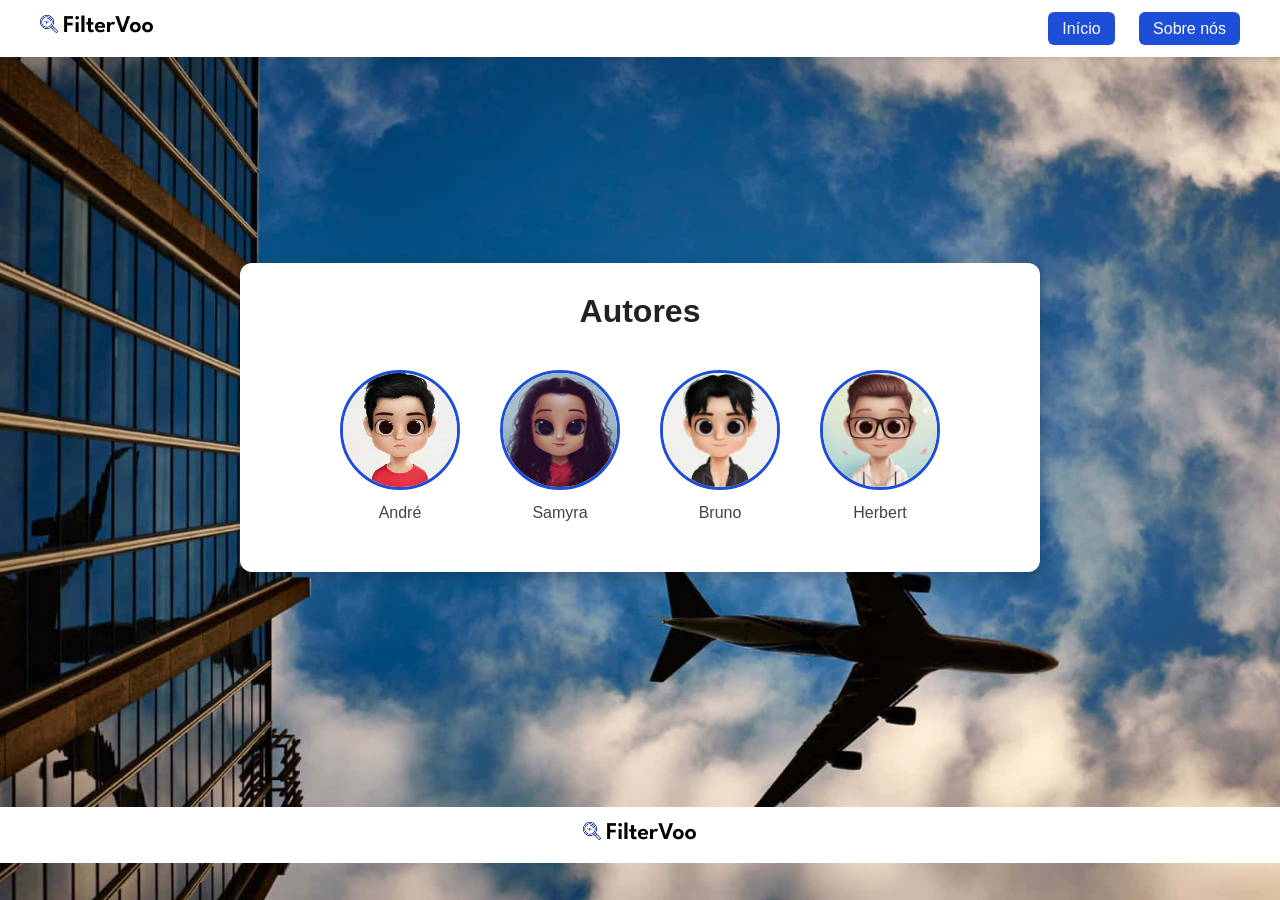
<file: Filtervoo/desenvolvedores.html>
<!DOCTYPE html>
<html lang="pt-BR">
<head>
  <meta charset="UTF-8">
  <meta name="viewport" content="width=device-width, initial-scale=1.0">
  <title>FilterVoo - Desenvolvedores</title>
  <link rel="stylesheet" href="style.css">
</head>
<body>
  <header>
    <div class="logo"><a href="./index.html"><img src="./img/logofiltervoo.png" alt="logo"></a></div>
    <nav>
      <a href="index.html">Início</a>
      <a href="sobre.html">Sobre nós</a>
    </nav>
  </header>

  <div class="container">
    <div class="box">
      <h1>Autores</h1>
      <div class="devs">
        <div class="dev">
          <img src="./img/andreperson.png" alt="André">
          <p>André</p>
        </div>
        <div class="dev">
          <img src="./img/samyraperson.png" alt="Samyra">
          <p>Samyra</p>
        </div>
        <div class="dev">
          <img src="./img/brunoperson.png" alt="Bruno">
          <p>Bruno</p>
        </div>
        <div class="dev">
          <img src="./img/herbertperson.png" alt="Herbert">
          <p>Herbert</p>
        </div>
      </div>
    </div>
  </div>

  <footer><a href="./index.html"><img src="./img/logofiltervoo.png" alt=""></a></footer>
</body>
</html>
</file>
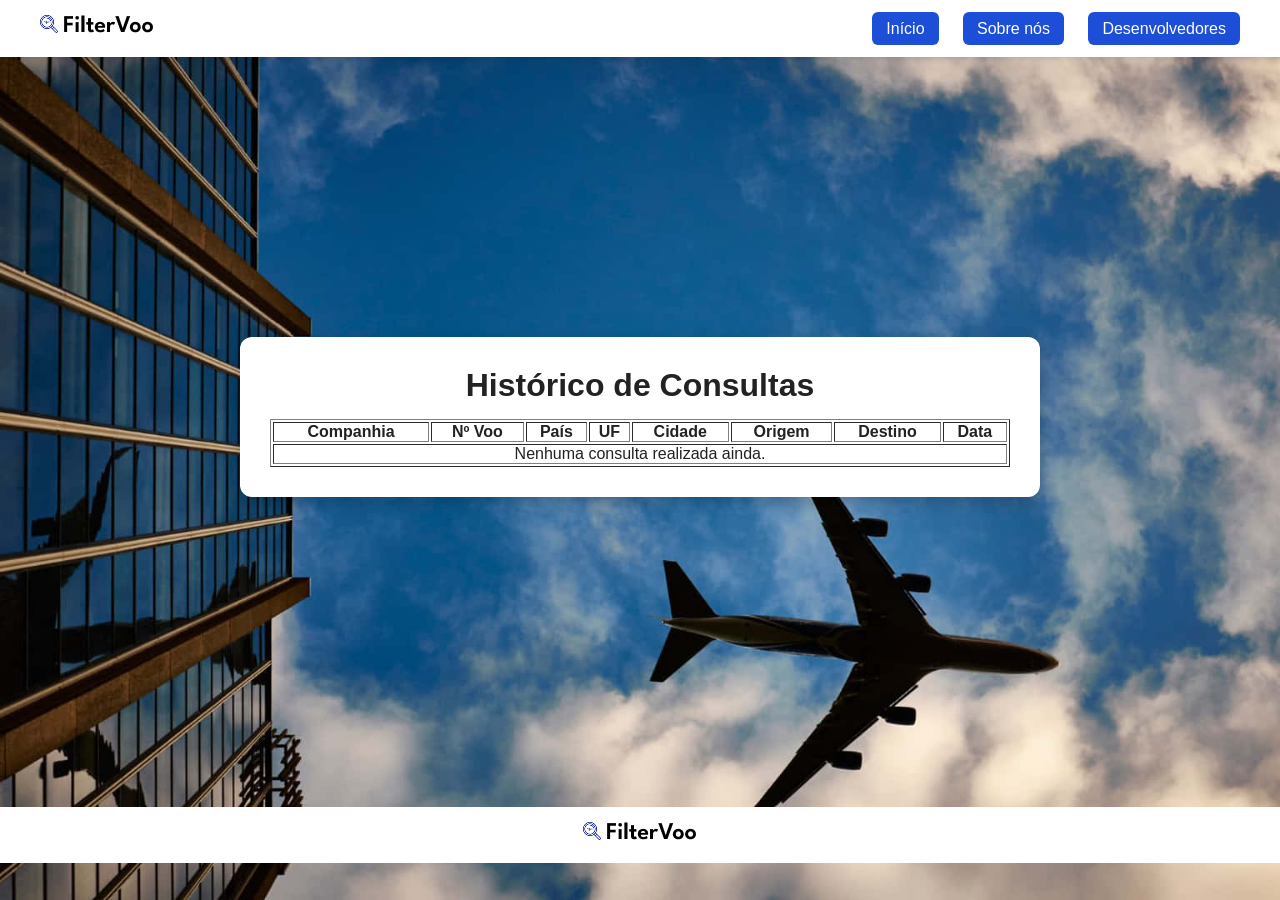
<file: Filtervoo/historico.html>
<!DOCTYPE html>
<html lang="pt-BR">
<head>
  <meta charset="UTF-8">
  <meta name="viewport" content="width=device-width, initial-scale=1.0">
  <title>FilterVoo - Histórico</title>
  <link rel="stylesheet" href="style.css">
</head>
<body>
  <header>
    <div class="logo"><a href="./index.html"><img src="./img/logofiltervoo.png" alt="logo"></a></div>
    <nav>
      <a href="index.html">Início</a>
      <a href="sobre.html">Sobre nós</a>
      <a href="desenvolvedores.html">Desenvolvedores</a>
    </nav>
  </header>

  <div class="container">
    <div class="box">
      <h1>Histórico de Consultas</h1>
      <table border="1" width="100%" cellpadding="8">
        <thead>
          <tr>
            <th>Companhia</th>
            <th>Nº Voo</th>
            <th>País</th>
            <th>UF</th>
            <th>Cidade</th>
            <th>Origem</th>
            <th>Destino</th>
            <th>Data</th>
          </tr>
        </thead>
        <tbody id="tabela-historico"></tbody>
      </table>
    </div>
  </div>

  <footer><a href="./index.html"><img src="./img/logofiltervoo.png" alt=""></a></footer>

  <script>
    let historico = JSON.parse(localStorage.getItem("historicoVoos")) || [];
    let tabela = document.getElementById("tabela-historico");

    if (historico.length === 0) {
      tabela.innerHTML = "<tr><td colspan='8'>Nenhuma consulta realizada ainda.</td></tr>";
    } else {
      historico.forEach(item => {
        let row = `<tr>
          <td>${item.companhia || "-"}</td>
          <td>${item.numero || "-"}</td>
          <td>${item.pais || "-"}</td>
          <td>${item.uf || "-"}</td>
          <td>${item.cidade || "-"}</td>
          <td>${item.origem || "-"}</td>
          <td>${item.destino || "-"}</td>
          <td>${item.data}</td>
        </tr>`;
        tabela.innerHTML += row;
      });
    }
  </script>
</body>
</html>
</file>
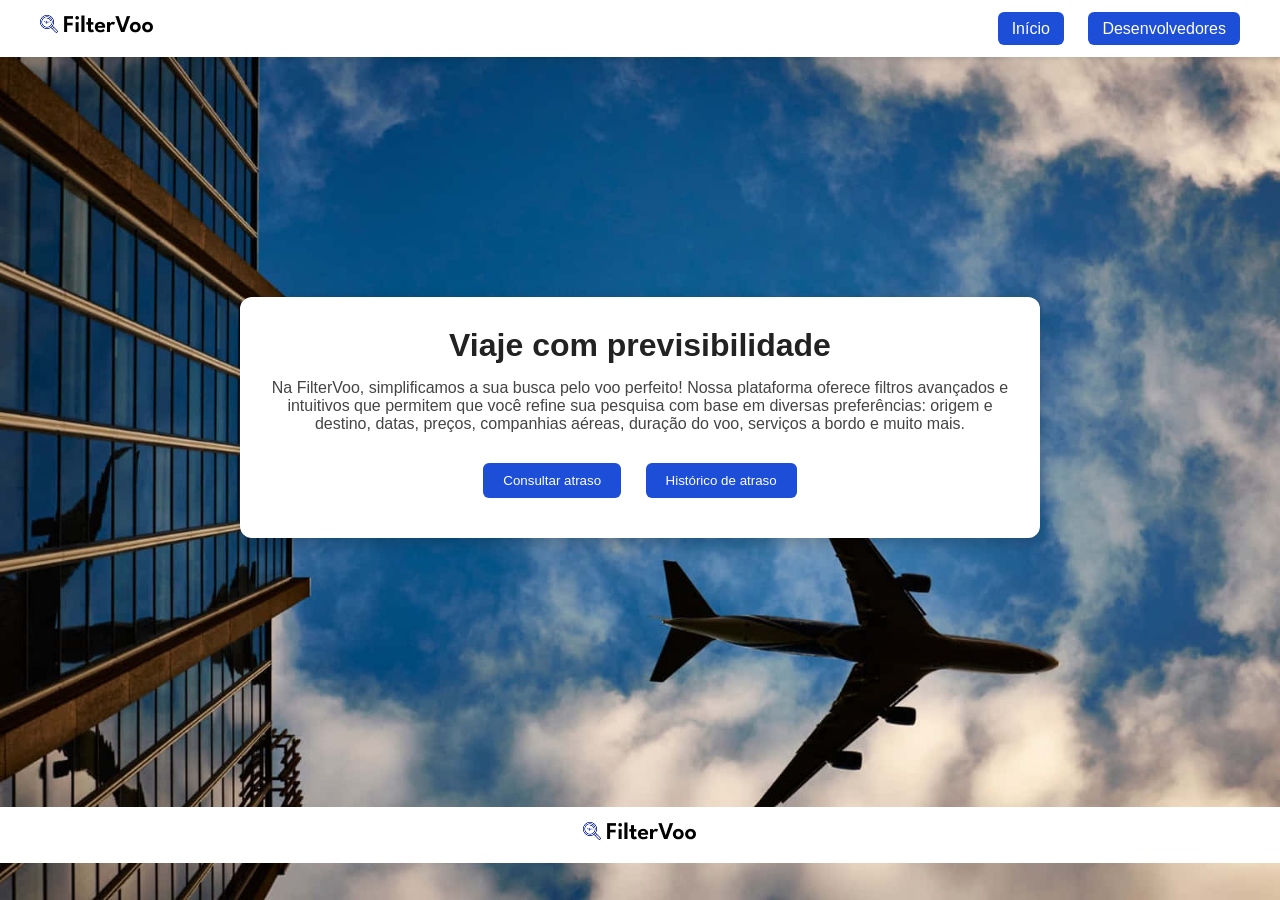
<file: Filtervoo/sobre.html>
<!DOCTYPE html>
<html lang="pt-BR">
<head>
  <meta charset="UTF-8">
  <meta name="viewport" content="width=device-width, initial-scale=1.0">
  <title>FilterVoo - Sobre nós</title>
  <link rel="stylesheet" href="style.css">
</head>
<body>
  <header>
    <div class="logo"><a href="./index.html"><img src="./img/logofiltervoo.png" alt="logo"></a></div>
    <nav>
      <a href="index.html">Início</a>
      <a href="desenvolvedores.html">Desenvolvedores</a>
    </nav>
  </header>

  <div class="container">
    <div class="box">
      <h1>Viaje com previsibilidade</h1>
      <p>
        Na FilterVoo, simplificamos a sua busca pelo voo perfeito! Nossa plataforma oferece 
        filtros avançados e intuitivos que permitem que você refine sua pesquisa com base em diversas 
        preferências: origem e destino, datas, preços, companhias aéreas, duração do voo, serviços a 
        bordo e muito mais.

      </p>
      <div>
        <button class="btn">Consultar atraso</button>
        <button class="btn">Histórico de atraso</button>
      </div>
    </div>
  </div>

  <footer><a href="./index.html"><img src="./img/logofiltervoo.png" alt=""></a></footer>
</body>
</html>
</file>
<file: Filtervoo/style.css>
/* Reset básico */
* {
    max-width: 1200;
    min-width: auto;
    margin: 0;
    padding: 0;
    box-sizing: border-box;
    font-family: Arial, sans-serif;
  }
  
  body {
    background: url("./img/fundo.png") no-repeat center center fixed;
    background-size: cover;
    color: #222;
  }
  
  /* Header */
  header {
    display: flex;
    justify-content: space-between;
    align-items: center;
    padding: 15px 40px;
    background: #fff;
    box-shadow: 0px 2px 5px rgba(0,0,0,0.1);
  }
  
  header .logo {
    font-size: 20px;
    font-weight: bold;
    display: flex;
    align-items: center;
    gap: 8px;
  }
  
  header nav a {
    margin-left: 20px;
    text-decoration: none;
    background: #1d4ed8;
    color: #fff;
    padding: 8px 14px;
    border-radius: 6px;
    transition: 0.3s;
  }
  
  header nav a:hover {
    background: #2563eb;
  }
  
  /* Conteúdo central */
  .container {
    display: flex;
    justify-content: center;
    align-items: center;
    min-height: 80vh;
    text-align: center;
  }
  
  /* Caixa branca */
  .box {
    background: #fff;
    padding: 30px;
    border-radius: 12px;
    box-shadow: 0px 5px 15px rgba(0,0,0,0.2);
    width: 80%;
    max-width: 800px;
  }
  
  .box h1, .box h2 {
    margin-bottom: 15px;
  }
  
  .box p {
    margin-bottom: 20px;
    color: #444;
  }
  
  /* Inputs */
  .box input, .box select {
    padding: 10px;
    margin: 8px;
    border-radius: 6px;
    border: 1px solid #ccc;
    width: calc(30% - 20px);
  }
  
  .btn {
    background: #1d4ed8;
    color: white;
    padding: 10px 20px;
    margin: 10px;
    border: none;
    border-radius: 6px;
    cursor: pointer;
    transition: 0.3s;
  }
  
  .btn:hover {
    background: #2563eb;
  }
  
  /* Página desenvolvedores */
  .devs {
    display: flex;
    justify-content: center;
    gap: 40px;
    margin-top: 40px;
  }
  
  .dev {
    text-align: center;
  }
  
  .dev img {
    width: 120px;
    height: 120px;
    border-radius: 50%;
    border: 3px solid #1d4ed8;
    margin-bottom: 10px;
  }
  
  /* Rodapé */
  footer {
    align-self:self-end fixed;
    text-align: center;
    padding: 15px;
    background: #fff;
    margin-top: 30px;
  }
</file>
